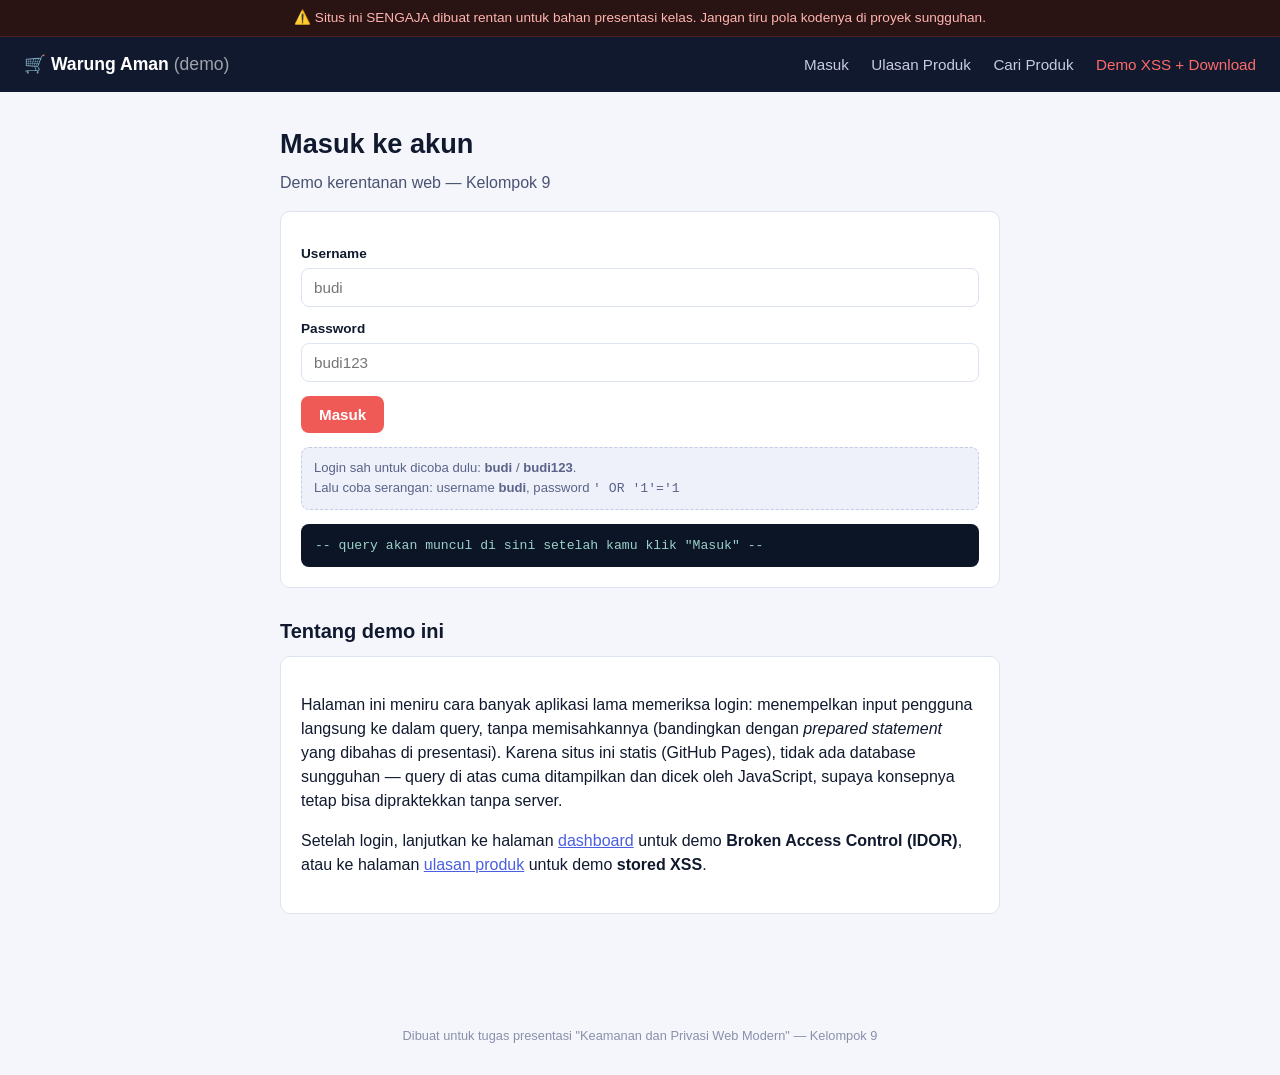
<file: index.html>
<!DOCTYPE html>
<html lang="id">
<head>
<meta charset="UTF-8">
<meta name="viewport" content="width=device-width, initial-scale=1">
<title>Warung Aman - Masuk</title>
<link rel="stylesheet" href="css/style.css">
<!-- TODO: hapus halaman debug.html sebelum rilis ke production -->
</head>
<body>
  <div class="warn-banner">
    ⚠️ Situs ini SENGAJA dibuat rentan untuk bahan presentasi kelas. Jangan tiru pola kodenya di proyek sungguhan.
  </div>
  <div class="topbar">
    <a class="brand" href="index.html">🛒 Warung Aman <span style="opacity:.6;font-weight:400">(demo)</span></a>
    <nav>
      <a href="index.html">Masuk</a>
      <a href="reviews.html">Ulasan Produk</a>
      <a href="search.html">Cari Produk</a>
      <a href="xss-download.html" style="color:#ff6b6b;">Demo XSS + Download</a>
    </nav>
  </div>

  <div class="wrap">
    <h1>Masuk ke akun</h1>
    <p class="lead">Demo kerentanan web — Kelompok 9</p>

    <div class="card">
      <form id="loginForm" onsubmit="handleLogin(event)">
        <label for="username">Username</label>
        <input type="text" id="username" autocomplete="off" placeholder="budi">

        <label for="password">Password</label>
        <input type="text" id="password" autocomplete="off" placeholder="budi123">

        <button type="submit">Masuk</button>
      </form>

      <div class="hint">
        Login sah untuk dicoba dulu: <b>budi</b> / <b>budi123</b>.<br>
        Lalu coba serangan: username <b>budi</b>, password <code>' OR '1'='1</code>
      </div>

      <div class="query-log" id="queryLog">-- query akan muncul di sini setelah kamu klik "Masuk" --</div>
      <div id="loginResult"></div>
    </div>

    <h2>Tentang demo ini</h2>
    <div class="card">
      <p>Halaman ini meniru cara banyak aplikasi lama memeriksa login: menempelkan input pengguna
      langsung ke dalam query, tanpa memisahkannya (bandingkan dengan <i>prepared statement</i>
      yang dibahas di presentasi). Karena situs ini statis (GitHub Pages), tidak ada database
      sungguhan — query di atas cuma ditampilkan dan dicek oleh JavaScript, supaya konsepnya tetap
      bisa dipraktekkan tanpa server.</p>
      <p>Setelah login, lanjutkan ke halaman <a href="dashboard.html">dashboard</a> untuk demo
      <b>Broken Access Control (IDOR)</b>, atau ke halaman <a href="reviews.html">ulasan produk</a>
      untuk demo <b>stored XSS</b>.</p>
    </div>
  </div>

  <footer>Dibuat untuk tugas presentasi "Keamanan dan Privasi Web Modern" — Kelompok 9</footer>
  <script src="js/data.js"></script>
  <script src="js/login.js"></script>
</body>
</html>
</file>
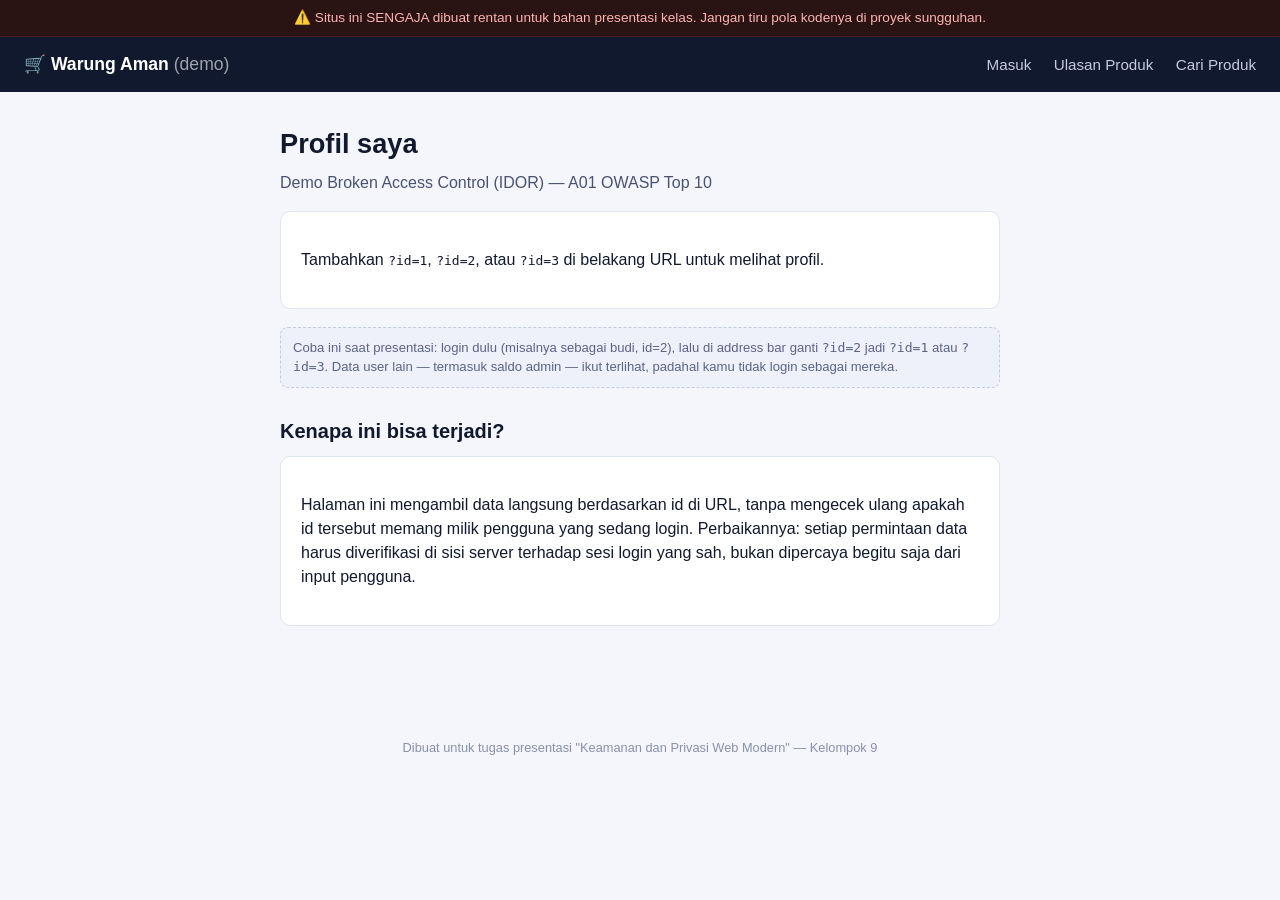
<file: dashboard.html>
<!DOCTYPE html>
<html lang="id">
<head>
<meta charset="UTF-8">
<meta name="viewport" content="width=device-width, initial-scale=1">
<title>Warung Aman - Profil</title>
<link rel="stylesheet" href="css/style.css">
</head>
<body>
  <div class="warn-banner">
    ⚠️ Situs ini SENGAJA dibuat rentan untuk bahan presentasi kelas. Jangan tiru pola kodenya di proyek sungguhan.
  </div>
  <div class="topbar">
    <a class="brand" href="index.html">🛒 Warung Aman <span style="opacity:.6;font-weight:400">(demo)</span></a>
    <nav>
      <a href="index.html">Masuk</a>
      <a href="reviews.html">Ulasan Produk</a>
      <a href="search.html">Cari Produk</a>
    </nav>
  </div>

  <div class="wrap">
    <h1>Profil saya</h1>
    <p class="lead">Demo Broken Access Control (IDOR) — A01 OWASP Top 10</p>

    <div class="card">
      <div class="result breach" id="idorWarning" style="display:none;"></div>
      <div id="profileBox">Memuat...</div>
    </div>

    <div class="hint">
      Coba ini saat presentasi: login dulu (misalnya sebagai budi, id=2), lalu di address bar ganti
      <code>?id=2</code> jadi <code>?id=1</code> atau <code>?id=3</code>. Data user lain — termasuk
      saldo admin — ikut terlihat, padahal kamu tidak login sebagai mereka.
    </div>

    <h2>Kenapa ini bisa terjadi?</h2>
    <div class="card">
      <p>Halaman ini mengambil data langsung berdasarkan id di URL, tanpa mengecek ulang apakah id
      tersebut memang milik pengguna yang sedang login. Perbaikannya: setiap permintaan data harus
      diverifikasi di sisi server terhadap sesi login yang sah, bukan dipercaya begitu saja dari
      input pengguna.</p>
    </div>
  </div>

  <footer>Dibuat untuk tugas presentasi "Keamanan dan Privasi Web Modern" — Kelompok 9</footer>
  <script src="js/data.js"></script>
  <script src="js/dashboard.js"></script>
  <script>loadProfile();</script>
</body>
</html>
</file>
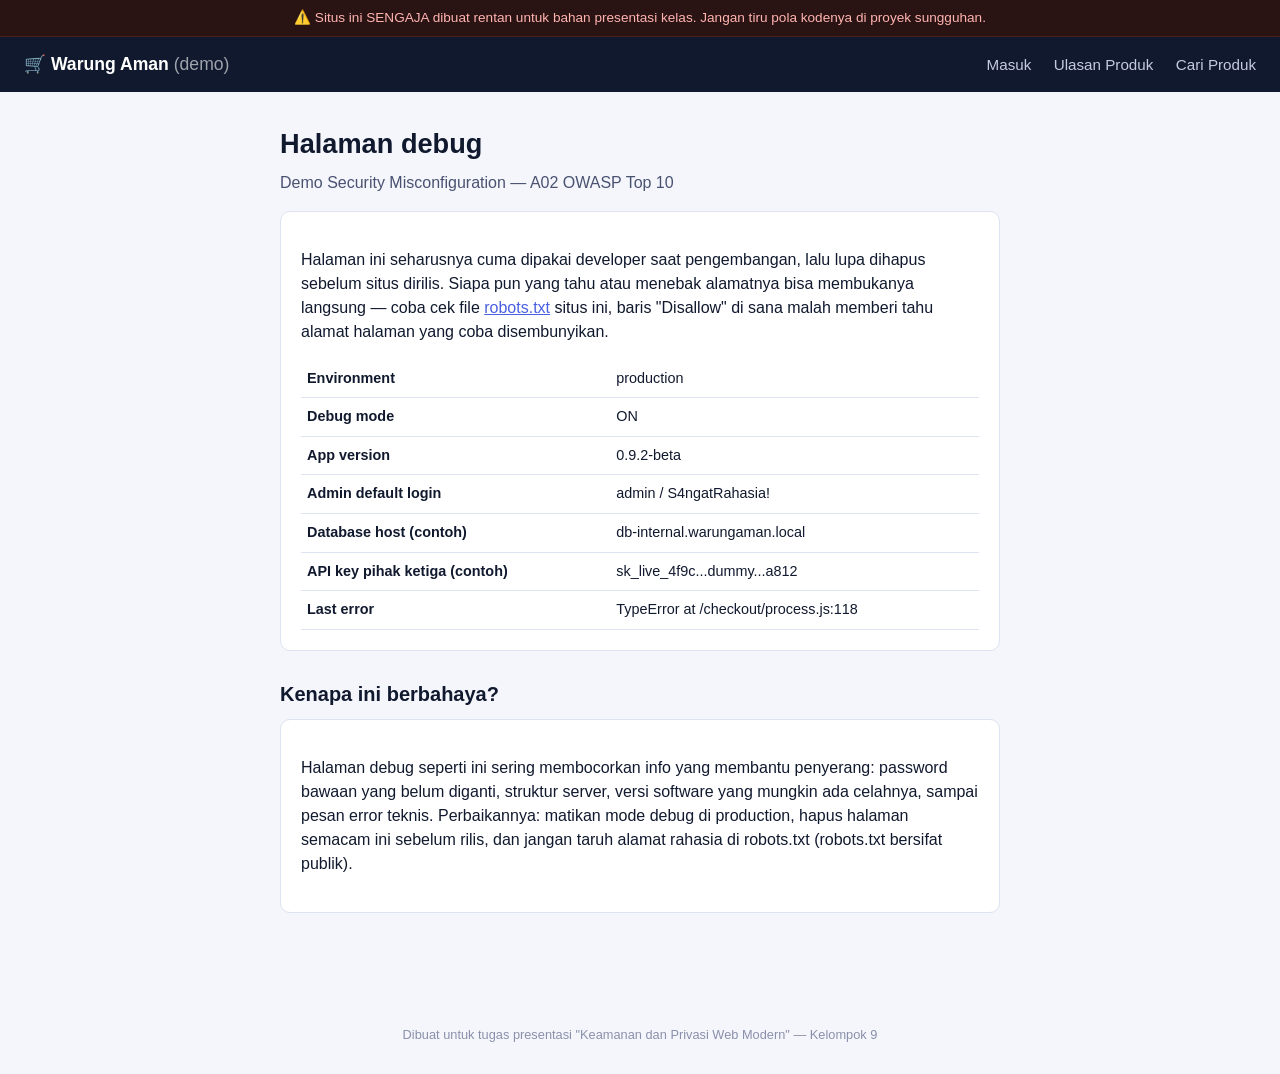
<file: debug.html>
<!DOCTYPE html>
<html lang="id">
<head>
<meta charset="UTF-8">
<meta name="viewport" content="width=device-width, initial-scale=1">
<title>Debug Info</title>
<link rel="stylesheet" href="css/style.css">
</head>
<body>
  <div class="warn-banner">
    ⚠️ Situs ini SENGAJA dibuat rentan untuk bahan presentasi kelas. Jangan tiru pola kodenya di proyek sungguhan.
  </div>
  <div class="topbar">
    <a class="brand" href="index.html">🛒 Warung Aman <span style="opacity:.6;font-weight:400">(demo)</span></a>
    <nav>
      <a href="index.html">Masuk</a>
      <a href="reviews.html">Ulasan Produk</a>
      <a href="search.html">Cari Produk</a>
    </nav>
  </div>

  <div class="wrap">
    <h1>Halaman debug</h1>
    <p class="lead">Demo Security Misconfiguration — A02 OWASP Top 10</p>

    <div class="card">
      <p>Halaman ini seharusnya cuma dipakai developer saat pengembangan, lalu lupa dihapus
      sebelum situs dirilis. Siapa pun yang tahu atau menebak alamatnya bisa membukanya langsung —
      coba cek file <a href="robots.txt">robots.txt</a> situs ini, baris "Disallow" di sana malah
      memberi tahu alamat halaman yang coba disembunyikan.</p>

      <table>
        <tr><th>Environment</th><td>production</td></tr>
        <tr><th>Debug mode</th><td>ON</td></tr>
        <tr><th>App version</th><td>0.9.2-beta</td></tr>
        <tr><th>Admin default login</th><td>admin / S4ngatRahasia!</td></tr>
        <tr><th>Database host (contoh)</th><td>db-internal.warungaman.local</td></tr>
        <tr><th>API key pihak ketiga (contoh)</th><td>sk_live_4f9c...dummy...a812</td></tr>
        <tr><th>Last error</th><td>TypeError at /checkout/process.js:118</td></tr>
      </table>
    </div>

    <h2>Kenapa ini berbahaya?</h2>
    <div class="card">
      <p>Halaman debug seperti ini sering membocorkan info yang membantu penyerang: password
      bawaan yang belum diganti, struktur server, versi software yang mungkin ada celahnya, sampai
      pesan error teknis. Perbaikannya: matikan mode debug di production, hapus halaman semacam
      ini sebelum rilis, dan jangan taruh alamat rahasia di robots.txt (robots.txt bersifat publik).</p>
    </div>
  </div>

  <footer>Dibuat untuk tugas presentasi "Keamanan dan Privasi Web Modern" — Kelompok 9</footer>
</body>
</html>
</file>
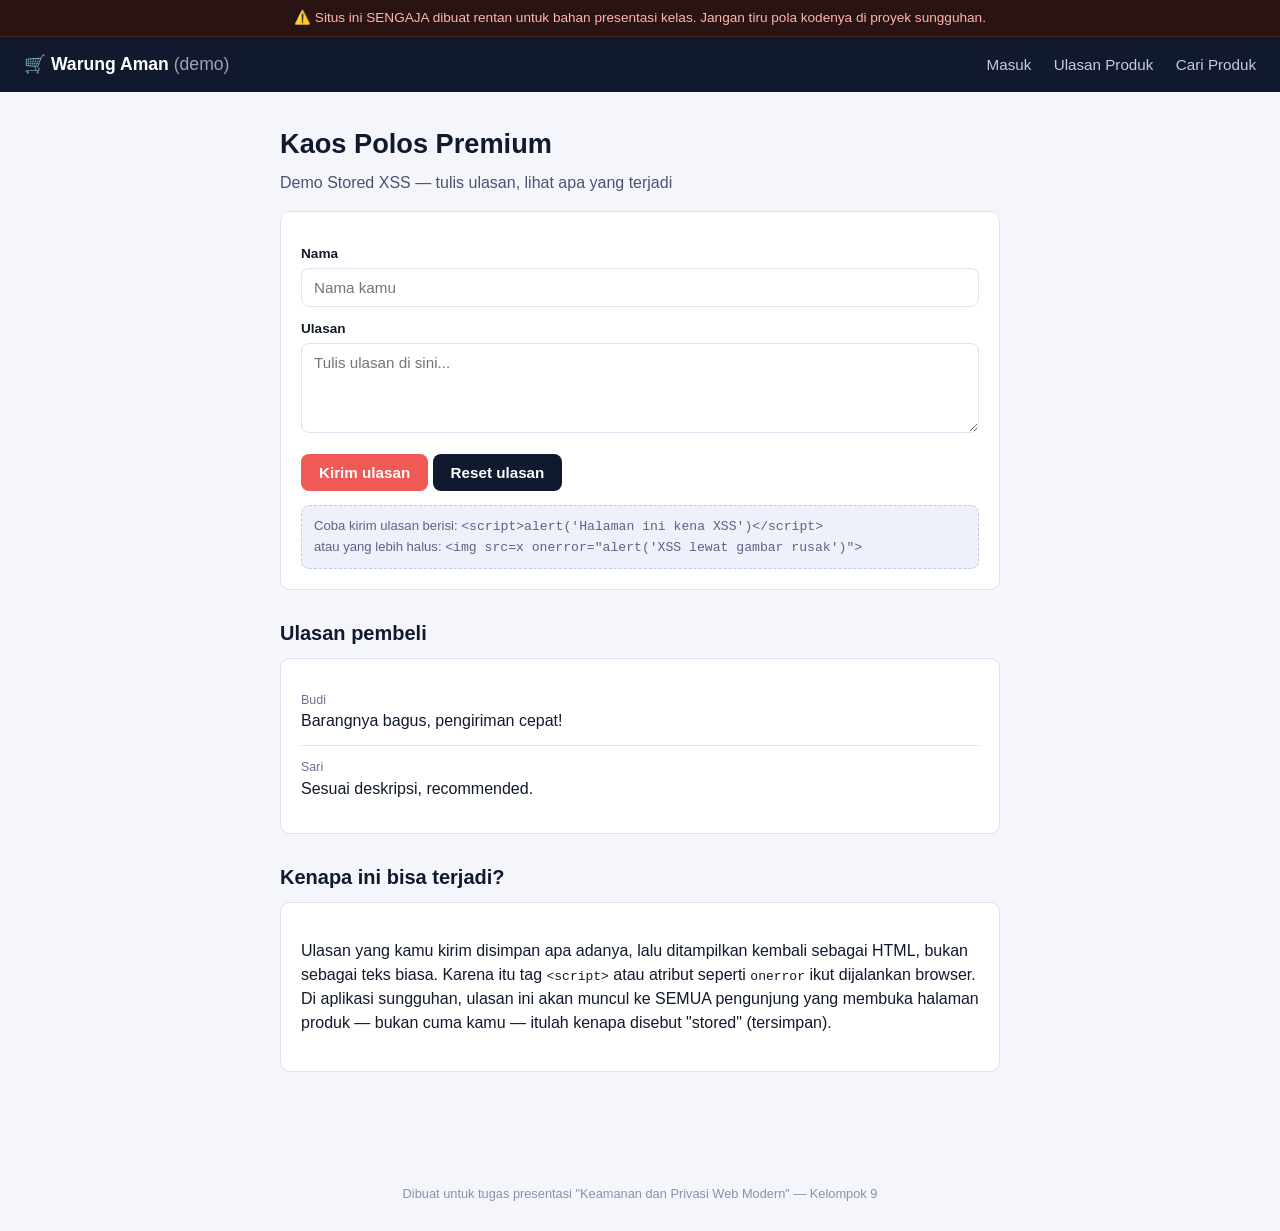
<file: reviews.html>
<!DOCTYPE html>
<html lang="id">
<head>
<meta charset="UTF-8">
<meta name="viewport" content="width=device-width, initial-scale=1">
<title>Warung Aman - Ulasan Produk</title>
<link rel="stylesheet" href="css/style.css">
</head>
<body>
  <div class="warn-banner">
    ⚠️ Situs ini SENGAJA dibuat rentan untuk bahan presentasi kelas. Jangan tiru pola kodenya di proyek sungguhan.
  </div>
  <div class="topbar">
    <a class="brand" href="index.html">🛒 Warung Aman <span style="opacity:.6;font-weight:400">(demo)</span></a>
    <nav>
      <a href="index.html">Masuk</a>
      <a href="reviews.html">Ulasan Produk</a>
      <a href="search.html">Cari Produk</a>
    </nav>
  </div>

  <div class="wrap">
    <h1>Kaos Polos Premium</h1>
    <p class="lead">Demo Stored XSS — tulis ulasan, lihat apa yang terjadi</p>

    <div class="card">
      <form onsubmit="handleReviewSubmit(event)">
        <label for="reviewerName">Nama</label>
        <input type="text" id="reviewerName" placeholder="Nama kamu">

        <label for="reviewText">Ulasan</label>
        <textarea id="reviewText" placeholder="Tulis ulasan di sini..."></textarea>

        <button type="submit">Kirim ulasan</button>
        <button type="button" class="secondary" onclick="resetReviews()">Reset ulasan</button>
      </form>

      <div class="hint">
        Coba kirim ulasan berisi: <code>&lt;script&gt;alert('Halaman ini kena XSS')&lt;/script&gt;</code><br>
        atau yang lebih halus: <code>&lt;img src=x onerror="alert('XSS lewat gambar rusak')"&gt;</code>
      </div>
    </div>

    <h2>Ulasan pembeli</h2>
    <div class="card" id="reviewList"></div>

    <h2>Kenapa ini bisa terjadi?</h2>
    <div class="card">
      <p>Ulasan yang kamu kirim disimpan apa adanya, lalu ditampilkan kembali sebagai HTML, bukan
      sebagai teks biasa. Karena itu tag <code>&lt;script&gt;</code> atau atribut seperti
      <code>onerror</code> ikut dijalankan browser. Di aplikasi sungguhan, ulasan ini akan
      muncul ke SEMUA pengunjung yang membuka halaman produk — bukan cuma kamu — itulah kenapa
      disebut "stored" (tersimpan).</p>
    </div>
  </div>

  <footer>Dibuat untuk tugas presentasi "Keamanan dan Privasi Web Modern" — Kelompok 9</footer>
  <script src="js/data.js"></script>
  <script src="js/reviews.js"></script>
  <script>renderReviews();</script>
</body>
</html>
</file>
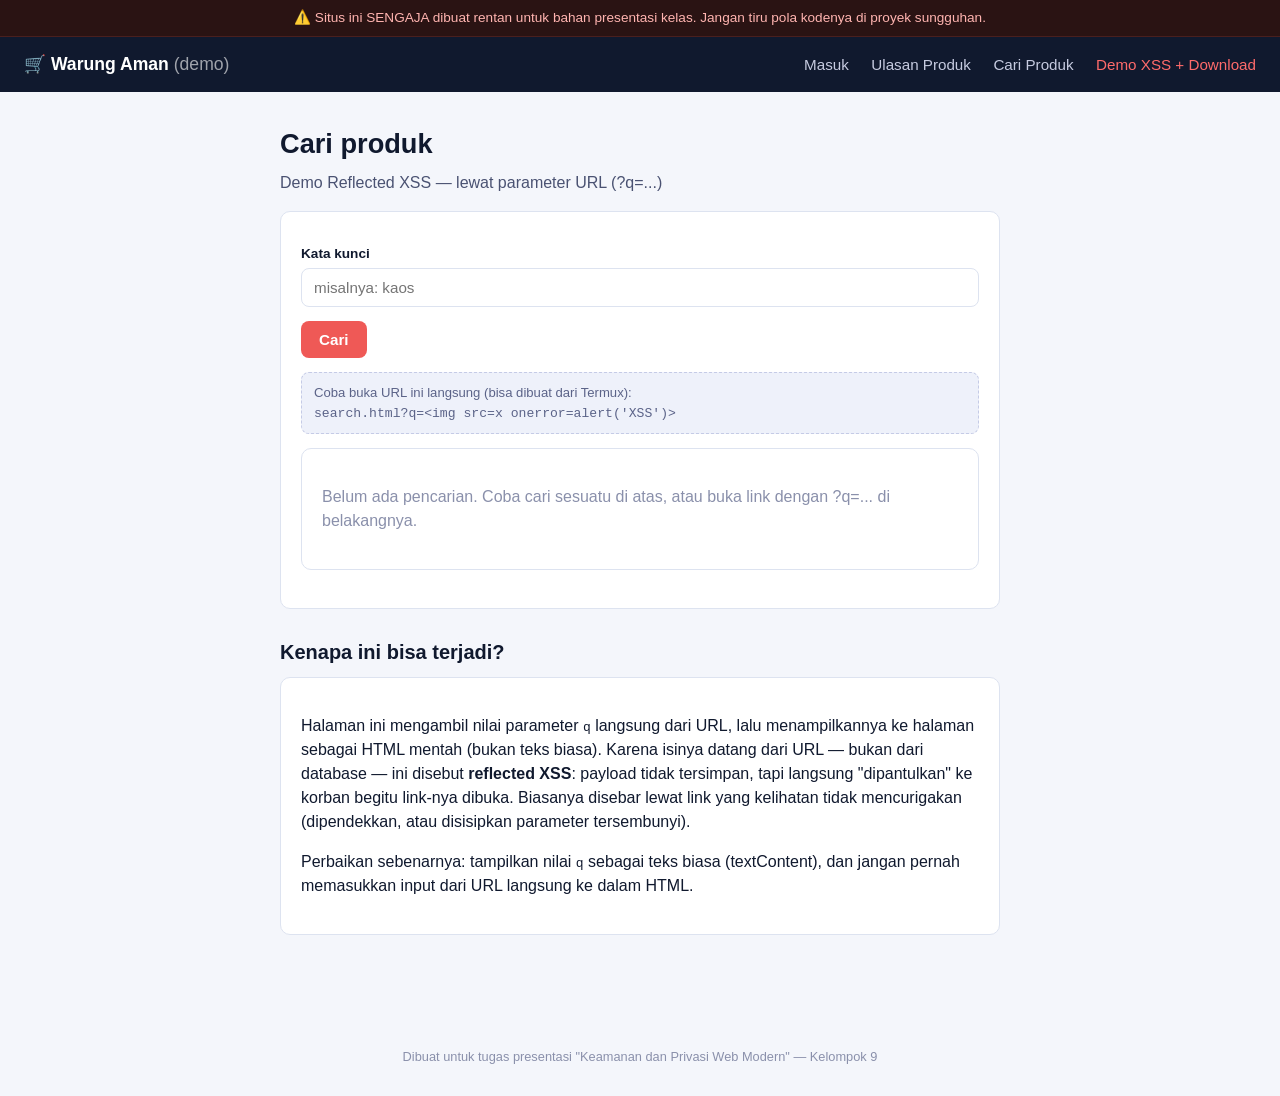
<file: search.html>
<!DOCTYPE html>
<html lang="id">
<head>
<meta charset="UTF-8">
<meta name="viewport" content="width=device-width, initial-scale=1">
<title>Warung Aman - Cari Produk</title>
<link rel="stylesheet" href="css/style.css">
</head>
<body>
  <div class="warn-banner">
    ⚠️ Situs ini SENGAJA dibuat rentan untuk bahan presentasi kelas. Jangan tiru pola kodenya di proyek sungguhan.
  </div>
  <div class="topbar">
    <a class="brand" href="index.html">🛒 Warung Aman <span style="opacity:.6;font-weight:400">(demo)</span></a>
    <nav>
      <a href="index.html">Masuk</a>
      <a href="reviews.html">Ulasan Produk</a>
      <a href="search.html">Cari Produk</a>
      <a href="xss-download.html" style="color:#ff6b6b;">Demo XSS + Download</a>
    </nav>
  </div>

  <div class="wrap">
    <h1>Cari produk</h1>
    <p class="lead">Demo Reflected XSS — lewat parameter URL (?q=...)</p>

    <div class="card">
      <form onsubmit="doSearch(event)">
        <label for="q">Kata kunci</label>
        <input type="text" id="q" placeholder="misalnya: kaos">
        <button type="submit">Cari</button>
      </form>

      <div class="hint">
        Coba buka URL ini langsung (bisa dibuat dari Termux):<br>
        <code>search.html?q=&lt;img src=x onerror=alert('XSS')&gt;</code>
      </div>

      <div class="card" id="resultBox" style="margin-top:14px;"></div>
    </div>

    <h2>Kenapa ini bisa terjadi?</h2>
    <div class="card">
      <p>Halaman ini mengambil nilai parameter <code>q</code> langsung dari URL, lalu menampilkannya
      ke halaman sebagai HTML mentah (bukan teks biasa). Karena isinya datang dari URL — bukan dari
      database — ini disebut <b>reflected XSS</b>: payload tidak tersimpan, tapi langsung "dipantulkan"
      ke korban begitu link-nya dibuka. Biasanya disebar lewat link yang kelihatan tidak mencurigakan
      (dipendekkan, atau disisipkan parameter tersembunyi).</p>
      <p>Perbaikan sebenarnya: tampilkan nilai <code>q</code> sebagai teks biasa (textContent), dan
      jangan pernah memasukkan input dari URL langsung ke dalam HTML.</p>
    </div>
  </div>

  <footer>Dibuat untuk tugas presentasi "Keamanan dan Privasi Web Modern" — Kelompok 9</footer>

  <script>
    // VULNERABLE (REFLECTED XSS): nilai dari URL (?q=...) ditempel langsung
    // ke innerHTML tanpa dibersihkan/di-escape dulu. Kalau nilainya berupa
    // tag dengan event handler (misalnya <img onerror=...>), browser akan
    // menjalankannya begitu halaman ini dibuka -- siapa pun yang mengklik
    // link ini jadi korban, bukan cuma yang membuat link-nya.
    function renderFromURL() {
      const params = new URLSearchParams(window.location.search);
      const q = params.get("q");
      const box = document.getElementById("resultBox");
      if (!q) {
        box.innerHTML = "<p style='color:#8a90ab'>Belum ada pencarian. Coba cari sesuatu di atas, atau buka link dengan ?q=... di belakangnya.</p>";
        return;
      }
      document.getElementById("q").value = q;
      // VULNERABLE: harusnya pakai textContent, bukan innerHTML
      box.innerHTML = `<p>Hasil pencarian untuk: <b>${q}</b></p><p style="color:#8a90ab">Tidak ada produk ditemukan.</p>`;
    }

    function doSearch(event) {
      event.preventDefault();
      const q = document.getElementById("q").value;
      window.location.href = "search.html?q=" + encodeURIComponent(q);
    }

    renderFromURL();
  </script>
</body>
</html>
</file>
<file: css/style.css>
:root{
  --bg:#f4f6fb;
  --ink:#10192e;
  --paper:#ffffff;
  --line:#dde3f0;
  --red:#ef5956;
  --teal:#1c8c7c;
  --purple:#7b4fd1;
  --blue:#4a5fe0;
  --green:#1f9d55;
  --amber:#c9801a;
  --mono:"Consolas","SFMono-Regular","Liberation Mono",monospace;
}
*{box-sizing:border-box;}
body{
  margin:0;
  font-family:-apple-system,"Segoe UI",Roboto,Arial,sans-serif;
  background:var(--bg);
  color:var(--ink);
  line-height:1.5;
}
a{color:var(--blue);}
.topbar{
  background:var(--ink);
  color:#fff;
  padding:14px 24px;
  display:flex;
  align-items:center;
  justify-content:space-between;
  flex-wrap:wrap;
  gap:10px;
}
.topbar .brand{
  font-weight:700;
  font-size:1.1rem;
  text-decoration:none;
  color:#fff;
}
.topbar nav a{
  color:#c6cbe0;
  text-decoration:none;
  margin-left:18px;
  font-size:.95rem;
}
.topbar nav a:hover{color:#fff;}

.warn-banner{
  background:#2a1313;
  color:#ffb4b0;
  text-align:center;
  padding:8px 16px;
  font-size:.85rem;
  border-bottom:1px solid #4a1f1e;
}

.wrap{
  max-width:760px;
  margin:0 auto;
  padding:32px 20px 64px;
}
.wrap.wide{max-width:960px;}

h1{font-size:1.7rem;margin:0 0 6px;}
h2{font-size:1.25rem;margin:28px 0 10px;}
p.lead{color:#4a5272;margin-top:0;}

.card{
  background:var(--paper);
  border:1px solid var(--line);
  border-radius:10px;
  padding:20px;
  margin-bottom:18px;
}

label{display:block;font-size:.85rem;font-weight:600;margin:12px 0 4px;}
input[type=text],input[type=password],textarea{
  width:100%;
  padding:10px 12px;
  border:1px solid var(--line);
  border-radius:8px;
  font-size:.95rem;
  font-family:inherit;
}
textarea{min-height:90px;resize:vertical;}
button{
  background:var(--red);
  color:#fff;
  border:none;
  padding:10px 18px;
  border-radius:8px;
  font-size:.95rem;
  font-weight:600;
  cursor:pointer;
  margin-top:14px;
}
button:hover{filter:brightness(1.08);}
button.secondary{background:var(--ink);}

.hint{
  font-size:.82rem;
  color:#5b6388;
  background:#eef1fa;
  border:1px dashed #c5cbe6;
  border-radius:8px;
  padding:10px 12px;
  margin-top:14px;
}

.query-log{
  font-family:var(--mono);
  font-size:.82rem;
  background:#0c1526;
  color:#9ad1c9;
  padding:12px 14px;
  border-radius:8px;
  margin-top:14px;
  white-space:pre-wrap;
  word-break:break-all;
}
.query-log .tok{color:#ff8e85;font-weight:700;}

.result{
  margin-top:14px;
  padding:12px 14px;
  border-radius:8px;
  font-size:.9rem;
}
.result.ok{background:#e4f6ea;color:#176b3a;border:1px solid #b6e3c4;}
.result.fail{background:#fdeceb;color:#9a2b28;border:1px solid #f2c3c0;}
.result.breach{background:#241018;color:#ffb4ce;border:1px solid #5c2436;}

.badge{
  display:inline-block;
  font-size:.72rem;
  font-weight:700;
  padding:2px 8px;
  border-radius:20px;
  color:#fff;
}

table{width:100%;border-collapse:collapse;margin-top:8px;}
td,th{text-align:left;padding:8px 6px;border-bottom:1px solid var(--line);font-size:.9rem;}

.review{
  border-bottom:1px solid var(--line);
  padding:12px 0;
}
.review:last-child{border-bottom:none;}
.review .meta{font-size:.78rem;color:#6a7190;}

footer{
  text-align:center;
  font-size:.8rem;
  color:#8a90ab;
  padding:30px 20px;
}
</file>
